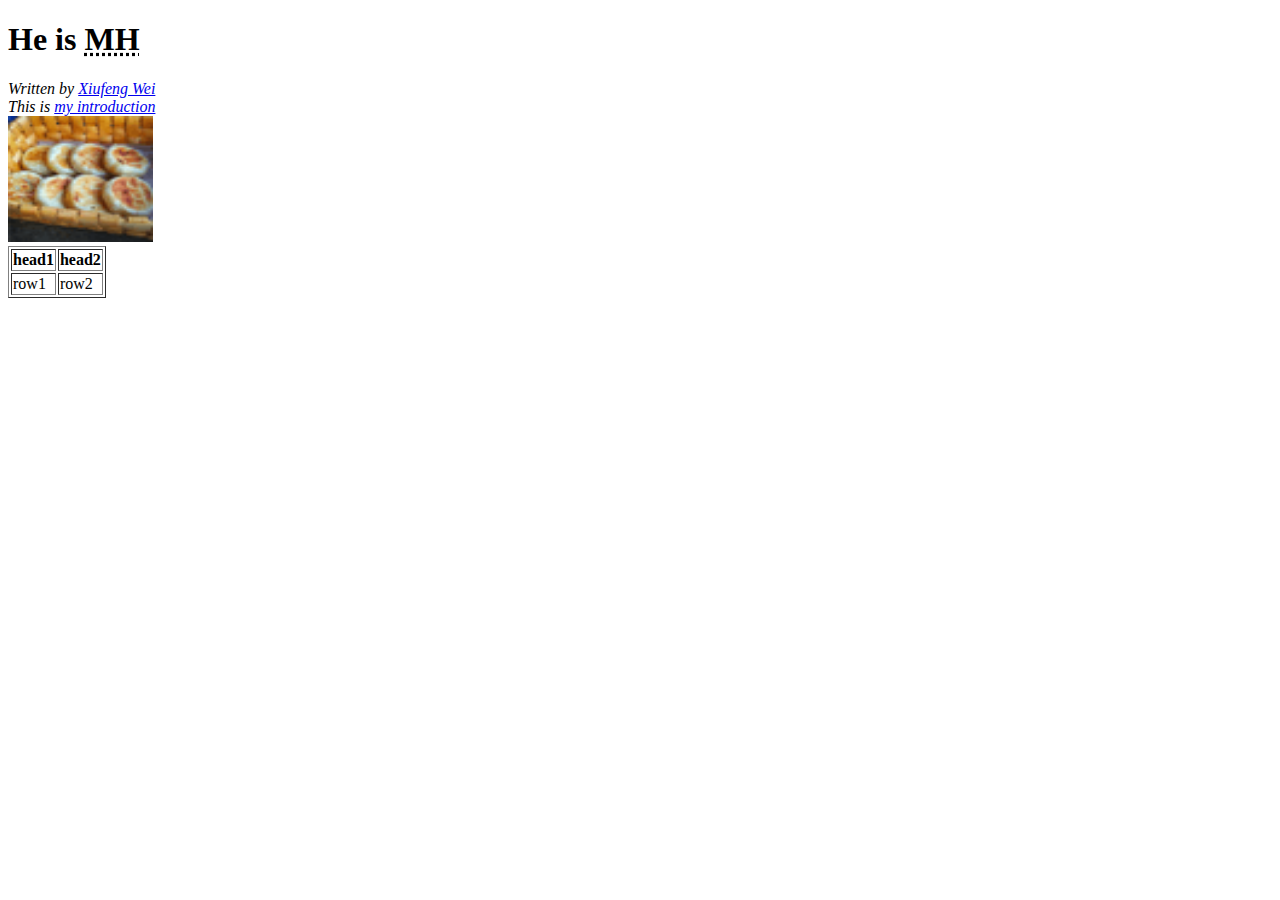
<file: html/Untitled-1.html>
<!DOCTYPE html>
<html lang="en">
<head>
    <meta charset="UTF-8">
    <meta name="viewport" content="width=device-width, initial-scale=1.0">
    <meta http-equiv="X-UA-Compatible" content="ie=edge">
    <title>Document</title>
</head>
<body>
<!-- <abbr> -->
    <h1>He is <abbr title="My Hero">MH</abbr></h1>
<!--<address>-->
    <address>
        Written by <a href="mailto:1103078387@qq.com">Xiufeng Wei</a><br>
        This is <a href="https://wxiufeng.github.io/wxf/%E4%B8%AA%E4%BA%BA%E7%AE%80%E5%8E%86.html">my introduction</a>
        </address>
    </address>
<!--<area>-->
<img src="008.png" width="145" height="126" alt="Planets" usemap="#planetmap">
 
<map name="planetmap">
  <area shape="rect" coords="0,0,82,126" alt="Sun" href="001.png">
  <area shape="circle" coords="90,58,3" alt="Mercury" href="002.png">
  <area shape="circle" coords="124,58,8" alt="Venus" href="004.png">
</map>

<table border="1">
    <tr>
        <th>head1</th>
        <th>head2</th>
    </tr>
    <tr>
        <td>row1</td>
        <td>row2</td>
    </tr>
</table>
</body>
</file>
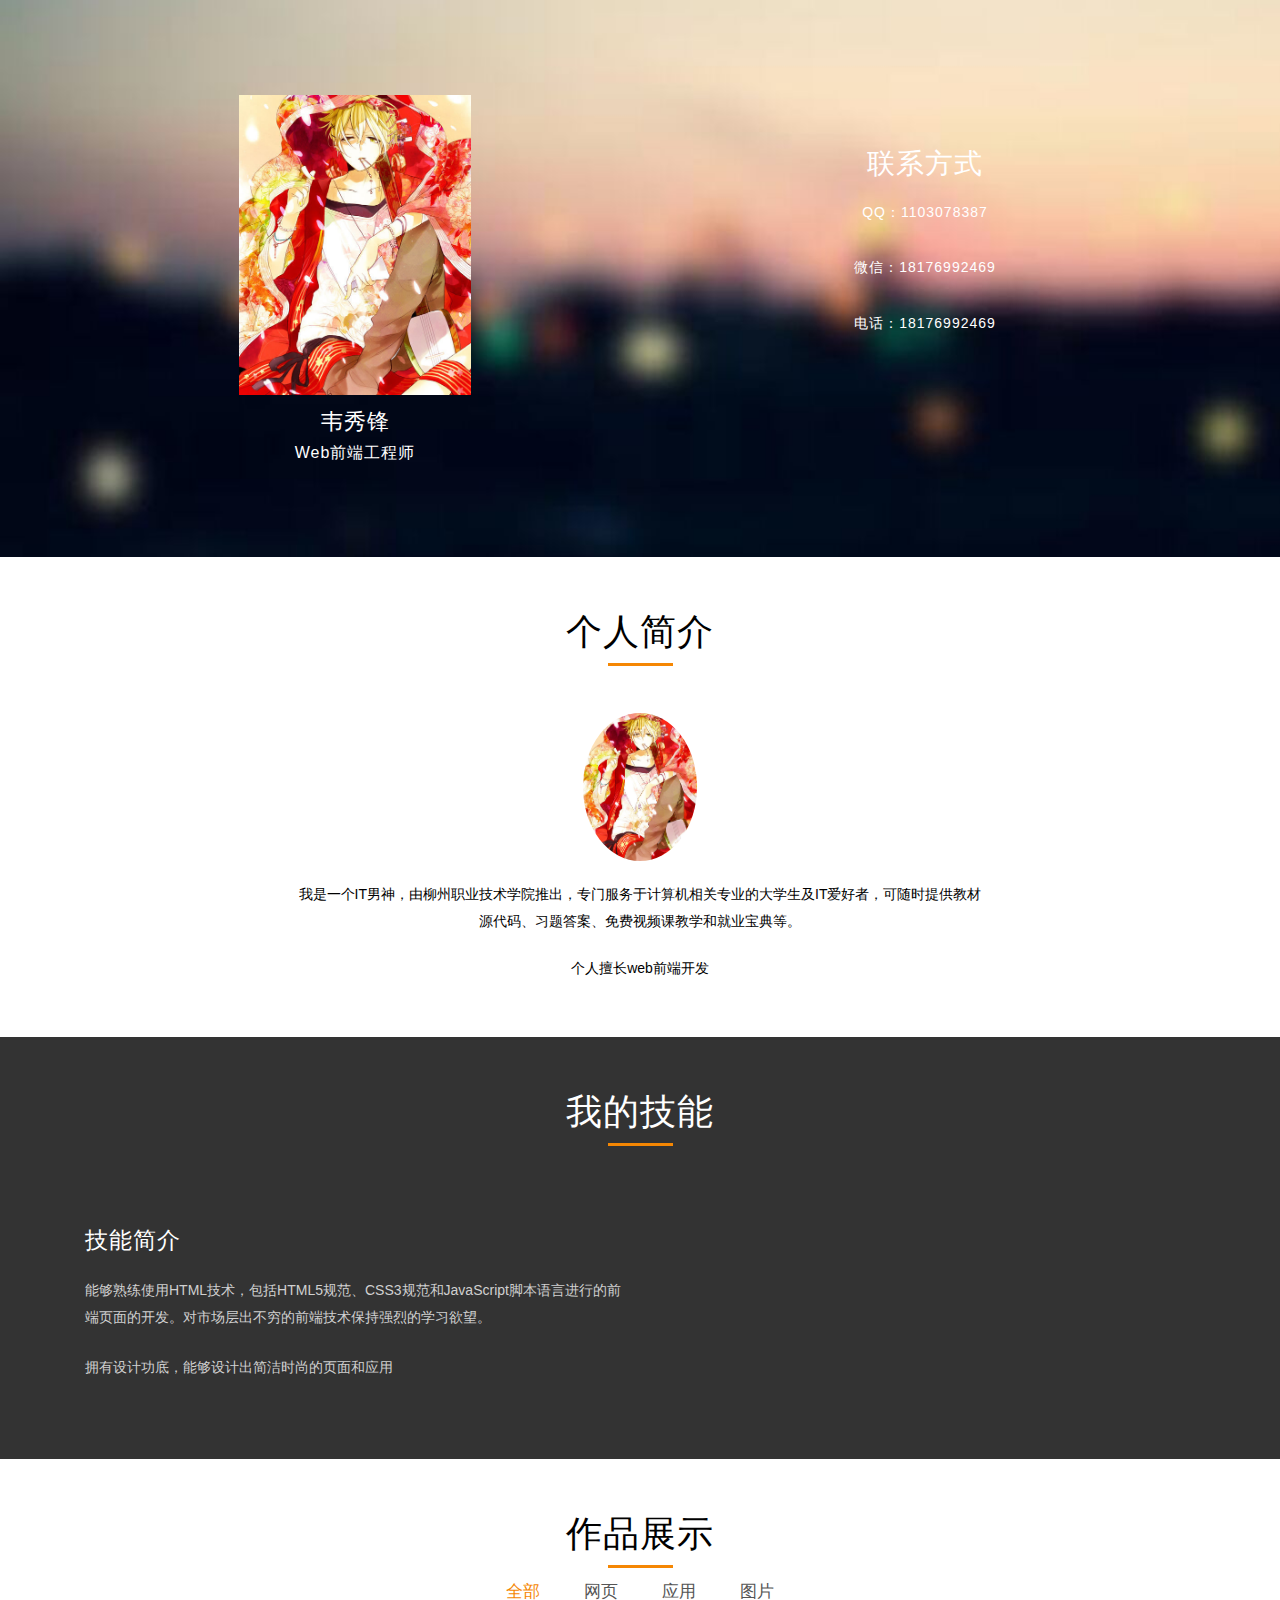
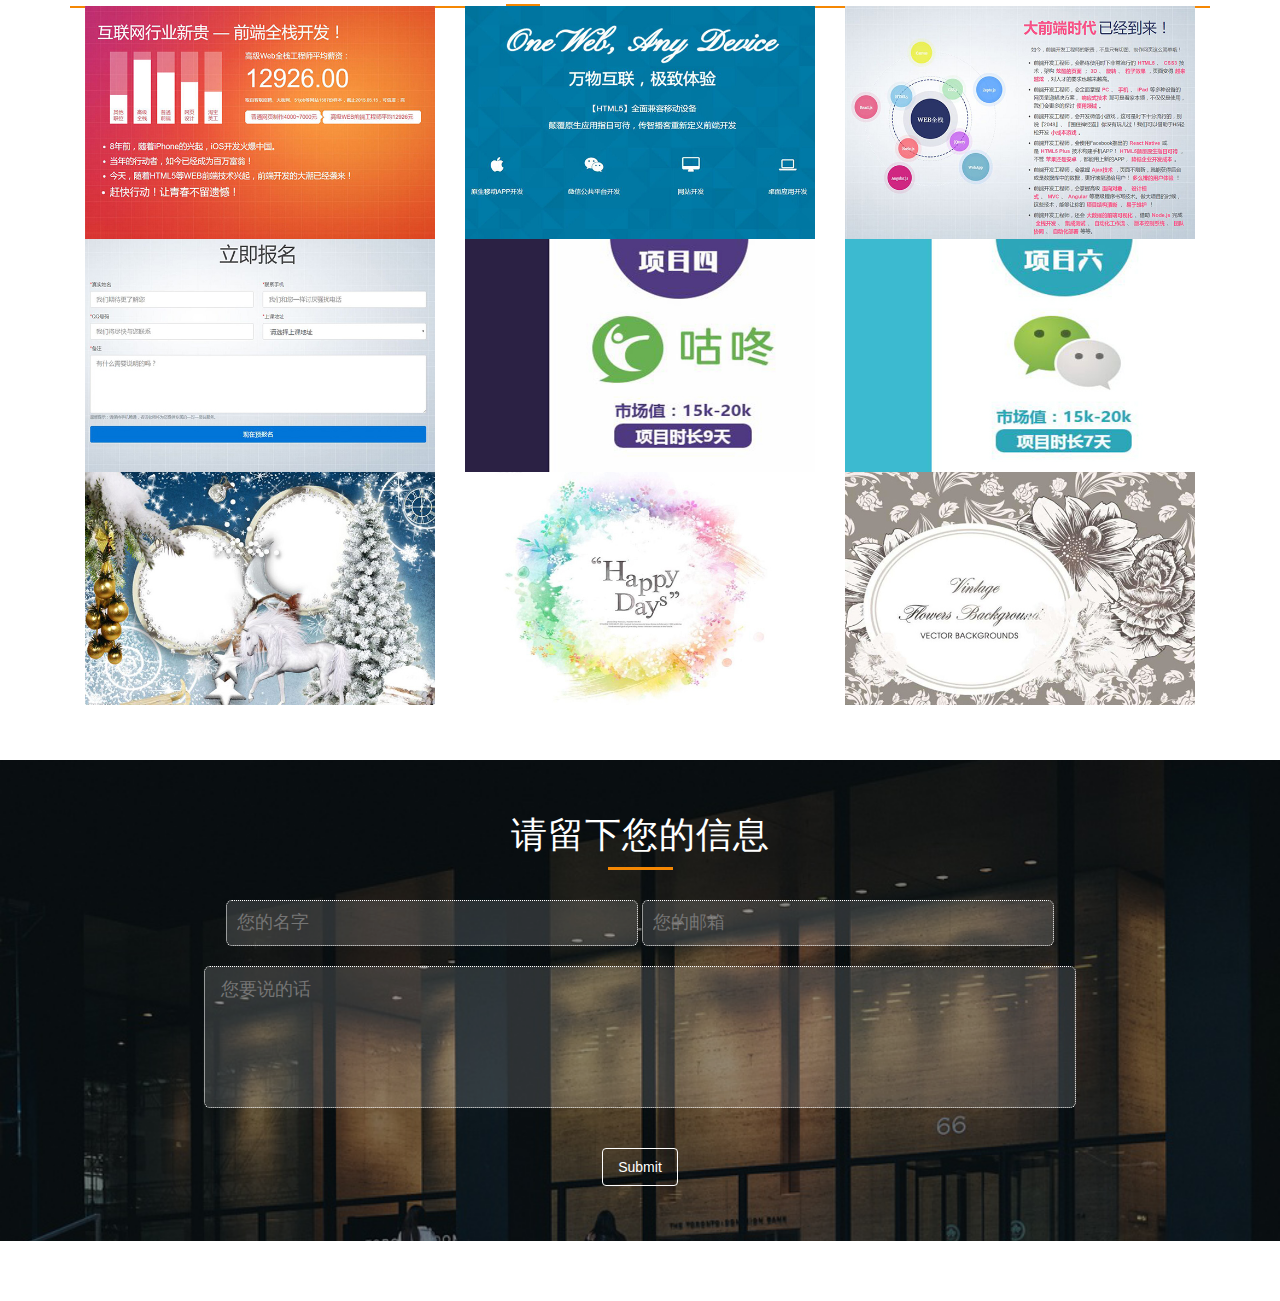
<file: www.wxf.com/个人简介.html>
﻿<!DOCTYPE html>
<html>

<head>
	<title>个人简历</title>
	<meta name="viewport" content="width=device-width, initial-scale=1">
	<meta http-equiv="Content-Type" content="text/html; charset=utf-8" />
	<!-- Custom Theme files -->
	<link href="css/bootstrap.css" rel='stylesheet' type='text/css' />
	<link href="css/style.css" rel='stylesheet' type='text/css' />
	<script src="js/jquery.min.js"></script>
</head>

<body>
	<!--banner-->
	<div class="banner">
		<div class="container">
			<div class="col-md-6 b-part1">
				<img src="01.jpg">
				<h1>韦秀锋</h1>
				<h2>Web前端工程师</h2>
			</div>
			<div class="col-md-6 b-part2">
				<h3>联系方式</h3>
				<h4>QQ：1103078387</h4></br></br>
				<h4>微信：18176992469</h4></br></br>
				<h4>电话：18176992469</h4>
			</div>
			<div class="clearfix"></div>
		</div>
	</div>
	<!--//banner-->

	<!--about-->
	<div class="about">
		<div class="container">
			<h3>个人简介</h3>
			<label class="line"></label>
			<img src="01.jpg">
			<p>我是一个IT男神，由柳州职业技术学院推出，专门服务于计算机相关专业的大学生及IT爱好者，可随时提供教材源代码、习题答案、免费视频课教学和就业宝典等。</p>
			<p>个人擅长web前端开发</p>
		</div>
	</div>
	<!--//about-->

	<!--skills-->
	<div class="skills">
		<div class="container">
			<h3>我的技能</h3>
			<label class="line"></label>
			<div class="col-md-6 skills-left">
				<h4>技能简介</h4>
				<p>能够熟练使用HTML技术，包括HTML5规范、CSS3规范和JavaScript脚本语言进行的前端页面的开发。对市场层出不穷的前端技术保持强烈的学习欲望。</p>
				<p>拥有设计功底，能够设计出简洁时尚的页面和应用</p>
			</div>
			<div class="col-md-6 skills-right">
				<div class="bar_group">
				</div>
			</div>
			<div class="clearfix"></div>

		</div>
	</div>
	<!--/skills-->
	<script src="js/bars.js"></script>
	<!--portfolio-->
	<div id="portfolio" class="portfolio">
		<div class="container">
			<h3>作品展示</h3>
			<label class="line"></label>
			<div class="sap_tabs">
				<div id="horizontalTab" style="display: block; width: 100%; margin: 0px;">
					<ul>
						<li class="resp-tab-item"><span>全部</span></li>
						<li class="resp-tab-item"><span>网页</span></li>
						<li class="resp-tab-item"><span>应用</span></li>
						<li class="resp-tab-item"><span>图片</span></li>
					</ul>
					<div class="clearfix"> </div>
					<div class="resp-tabs-container">
						<div role="tabpanel" class="resp-tab-active">
                            <div class=" col-md-4 col-md-6">
                                <img src="images/g1.jpg" />
                            </div>
                            <div class="product-item col-md-4 col-md-6">
                                <img src="images/g2.jpg" />
                            </div>
                            <div class="product-item col-md-4 col-md-6">
                                <img src="images/g3.jpg" />
                            </div>
                            <div class="product-item col-md-4 col-md-6">
                                <img src="images/g4.jpg" />
                            </div>
                            <div class="product-item col-md-4 col-md-6">
                                <img src="images/g5.jpg" />
                            </div>
                            <div class="product-item col-md-4 col-md-6">
                                <img src="images/g6.jpg" />
                            </div>
                            <div class="product-item col-md-4 col-md-6">
                                <img src="images/g7.jpg" />
                            </div>
                            <div class="product-item col-md-4 col-md-6">
                                <img src="images/g8.jpg" />
                            </div>
                            <div class="product-item col-md-4 col-md-6">
                                <img src="images/g9.jpg" />
                            </div>
						</div>
                        <!--网页-->
                        <div role="tabpanel" class="resp-tab-active">
                            <div class="product-item col-md-4 col-md-6">
                                <img src="images/g1.jpg" />
                            </div>
                            <div class="product-item col-md-4 col-md-6">
                                <img src="images/g2.jpg" />
                            </div>
                            <div class="product-item col-md-4 col-md-6">
                                <img src="images/g3.jpg" />
                            </div>
                        </div>
                        <!--应用-->
                        <div role="tabpanel" class="resp-tab-active">
                            <div class="product-item col-md-4 col-md-6">
                                <img src="images/g4.jpg" />
                            </div>
                            <div class="product-item col-md-4 col-md-6">
                                <img src="images/g5.jpg" />
                            </div>
                            <div class="product-item col-md-4 col-md-6">
                                <img src="images/g6.jpg" />
                            </div>
                        </div>
                        <!--图片-->
                        <div role="tabpanel" class="resp-tab-active">
                            <div class="product-item col-md-4 col-md-6">
                                <img src="images/g7.jpg" />
                            </div>
                            <div class="product-item col-md-4 col-md-6">
                                <img src="images/g8.jpg" />
                            </div>
                            <div class="product-item col-md-4 col-md-6">
                                <img src="images/g9.jpg" />
                            </div>
                        </div>
					</div>
				</div>
			</div>

		</div>
	</div>
	<!--//portfolio-->
	<!--ResponsiveTabs-->
	<script src="js/easyResponsiveTabs.js" type="text/javascript"></script>
	<script type="text/javascript">
		$(document).ready(function () {
			$('#horizontalTab').easyResponsiveTabs({
				type: 'default',
				width: 'auto', //auto或者像素值
				fit: true   // 在容器中100%自适应
			});
		});
	</script>
	<!--//ResponsiveTabs-->

	<!--contact-->
	<div class="contact">
		<div class="container">
			<h3>请留下您的信息</h3>
			<label class="line"></label>
			<form action="#" method="post">
                <div class="col-sm-12 col-md-12 col-lg-12">
                    <input type="text" class="form-inline input-lg" id="name" placeholder="您的名字">
                    <input type="text" class="form-inline input-lg" id="name" placeholder="您的邮箱">
                </div>
                <div class="form-group">
                    <textarea class="form-inline input-lg" id="name" rows="5" placeholder="您要说的话"></textarea>
                </div>
                <div><input type="submit" class="btn" id="name" placeholder="提交"></input></div>
			</form>
		</div>
	</div>
	<!--//contact-->
	<!--footer-->
	<div class="footer-agileinfo">
	</div>
	<!--//footer-->
	<!--common js-->
	<script src="js/bootstrap.min.js"></script>
	<!--//common js-->
</body>

</html>
</file>
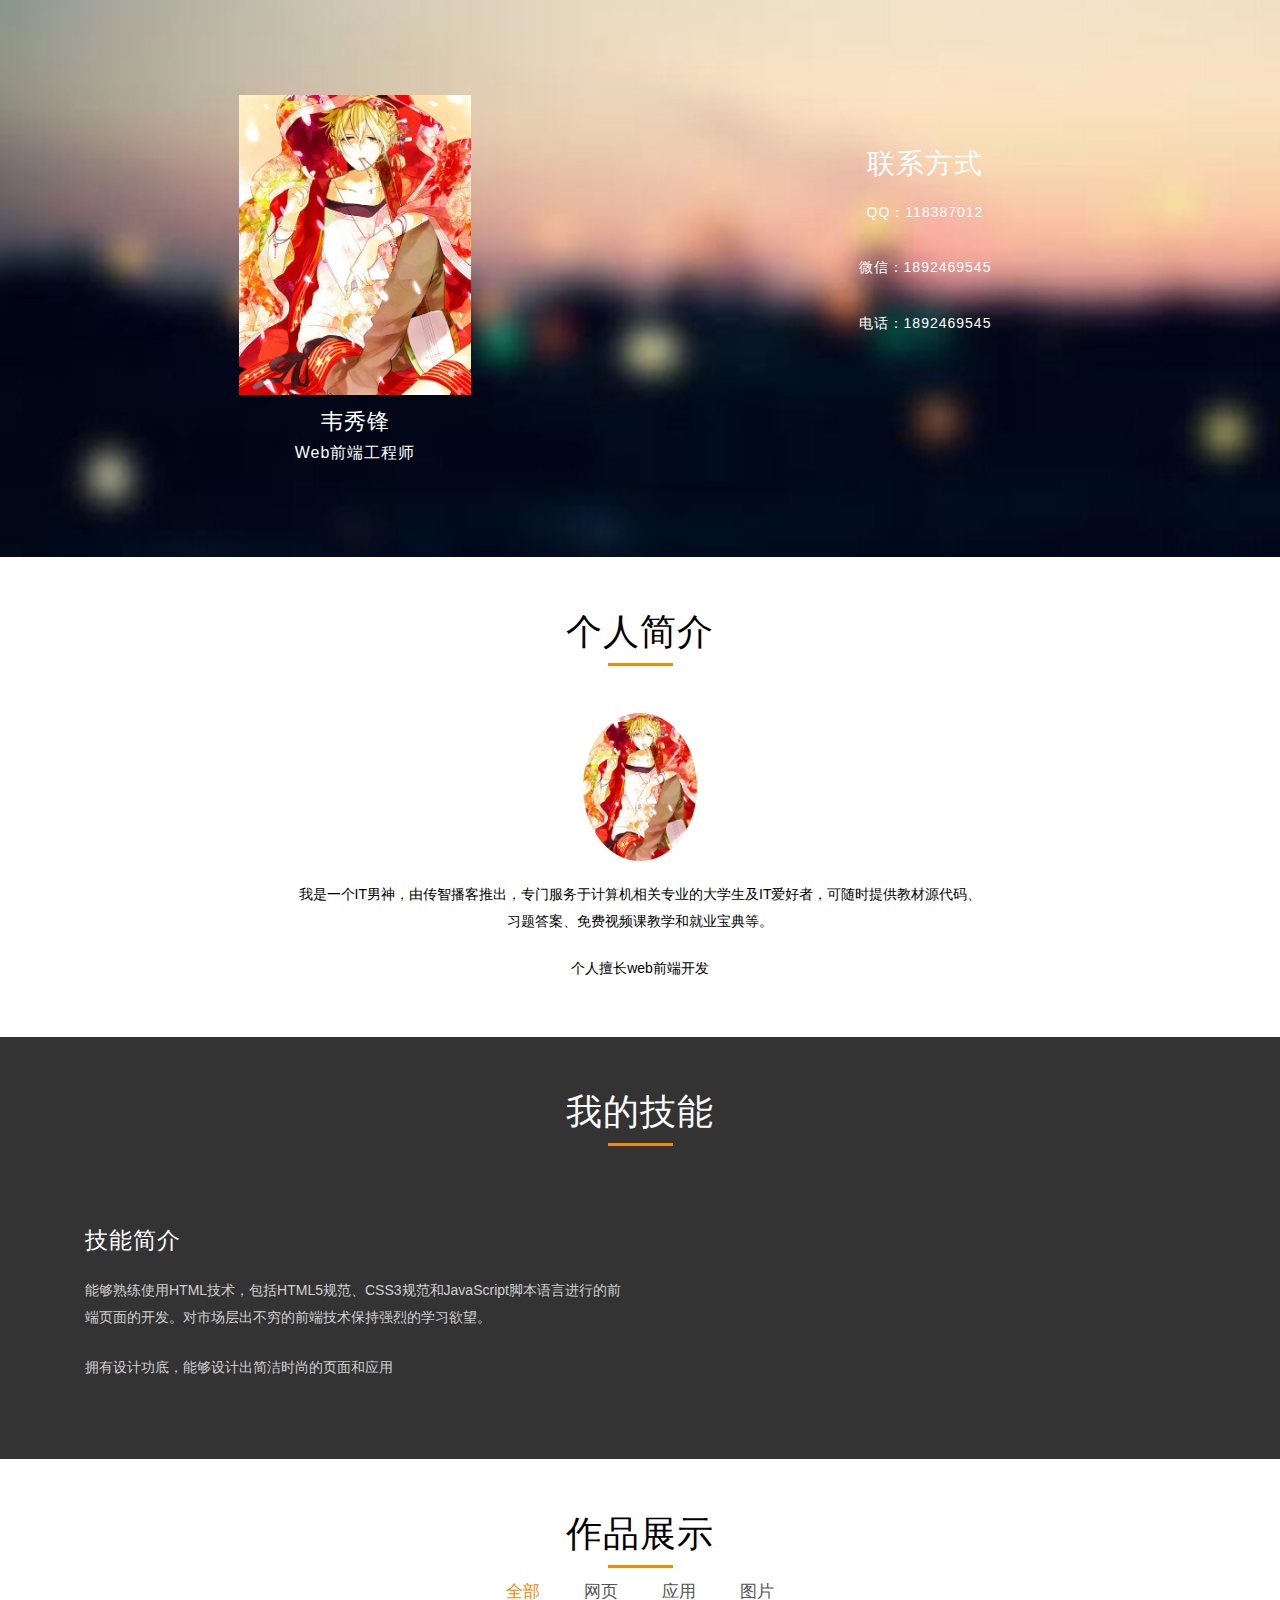
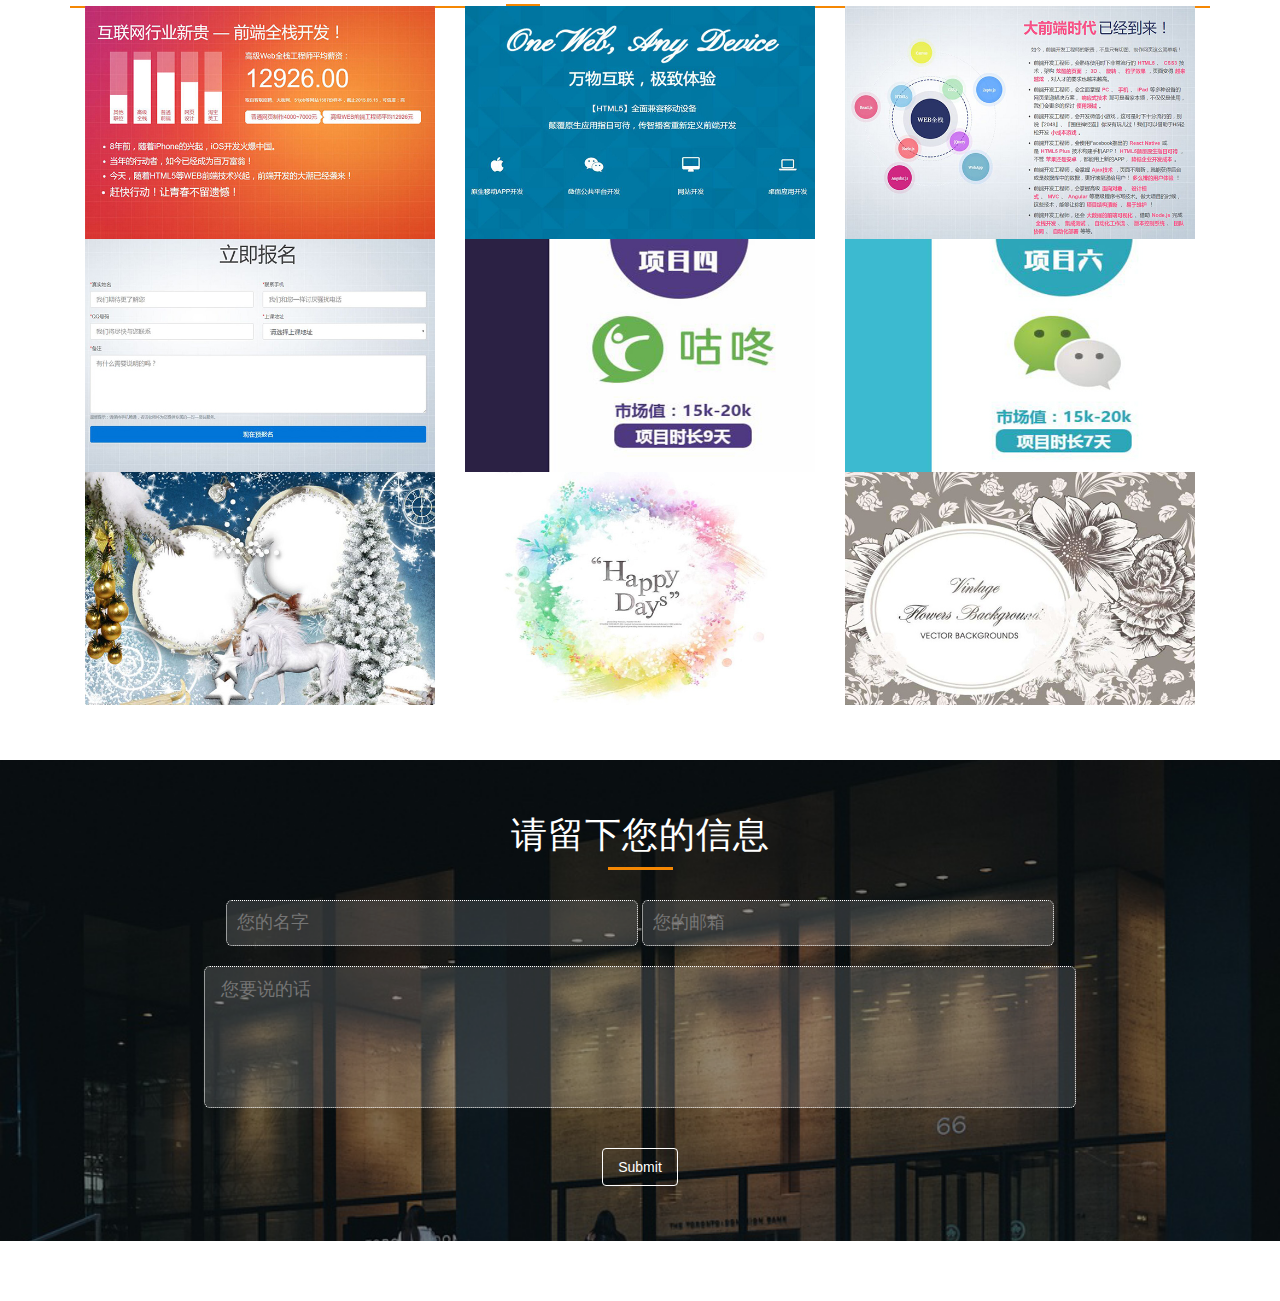
<file: www.wxf.com/个人简历.html>
﻿<!DOCTYPE html>
<html>

<head>
	<title>个人简历</title>
	<meta name="viewport" content="width=device-width, initial-scale=1">
	<meta http-equiv="Content-Type" content="text/html; charset=utf-8" />
	<!-- Custom Theme files -->
	<link href="css/bootstrap.css" rel='stylesheet' type='text/css' />
	<link href="css/style.css" rel='stylesheet' type='text/css' />
	<script src="js/jquery.min.js"></script>
</head>

<body>
	<!--banner-->
	<div class="banner">
		<div class="container">
			<div class="col-md-6 b-part1">
				<img src="01.jpg">
				<h1>韦秀锋</h1>
				<h2>Web前端工程师</h2>
			</div>
			<div class="col-md-6 b-part2">
				<h3>联系方式</h3>
				<h4>QQ：118387012</h4></br></br>
				<h4>微信：1892469545</h4></br></br>
				<h4>电话：1892469545</h4>
			</div>
			<div class="clearfix"></div>
		</div>
	</div>
	<!--//banner-->

	<!--about-->
	<div class="about">
		<div class="container">
			<h3>个人简介</h3>
			<label class="line"></label>
			<img src="01.jpg">
			<p>我是一个IT男神，由传智播客推出，专门服务于计算机相关专业的大学生及IT爱好者，可随时提供教材源代码、习题答案、免费视频课教学和就业宝典等。</p>
			<p>个人擅长web前端开发</p>
		</div>
	</div>
	<!--//about-->

	<!--skills-->
	<div class="skills">
		<div class="container">
			<h3>我的技能</h3>
			<label class="line"></label>
			<div class="col-md-6 skills-left">
				<h4>技能简介</h4>
				<p>能够熟练使用HTML技术，包括HTML5规范、CSS3规范和JavaScript脚本语言进行的前端页面的开发。对市场层出不穷的前端技术保持强烈的学习欲望。</p>
				<p>拥有设计功底，能够设计出简洁时尚的页面和应用</p>
			</div>
			<div class="col-md-6 skills-right">
				<div class="bar_group">
				</div>
			</div>
			<div class="clearfix"></div>

		</div>
	</div>
	<!--/skills-->
	<script src="js/bars.js"></script>
	<!--portfolio-->
	<div id="portfolio" class="portfolio">
		<div class="container">
			<h3>作品展示</h3>
			<label class="line"></label>
			<div class="sap_tabs">
				<div id="horizontalTab" style="display: block; width: 100%; margin: 0px;">
					<ul>
						<li class="resp-tab-item"><span>全部</span></li>
						<li class="resp-tab-item"><span>网页</span></li>
						<li class="resp-tab-item"><span>应用</span></li>
						<li class="resp-tab-item"><span>图片</span></li>
					</ul>
					<div class="clearfix"> </div>
					<div class="resp-tabs-container">
						<div role="tabpanel" class="resp-tab-active">
                            <div class=" col-md-4 col-md-6">
                                <img src="images/g1.jpg" />
                            </div>
                            <div class="product-item col-md-4 col-md-6">
                                <img src="images/g2.jpg" />
                            </div>
                            <div class="product-item col-md-4 col-md-6">
                                <img src="images/g3.jpg" />
                            </div>
                            <div class="product-item col-md-4 col-md-6">
                                <img src="images/g4.jpg" />
                            </div>
                            <div class="product-item col-md-4 col-md-6">
                                <img src="images/g5.jpg" />
                            </div>
                            <div class="product-item col-md-4 col-md-6">
                                <img src="images/g6.jpg" />
                            </div>
                            <div class="product-item col-md-4 col-md-6">
                                <img src="images/g7.jpg" />
                            </div>
                            <div class="product-item col-md-4 col-md-6">
                                <img src="images/g8.jpg" />
                            </div>
                            <div class="product-item col-md-4 col-md-6">
                                <img src="images/g9.jpg" />
                            </div>
						</div>
                        <!--网页-->
                        <div role="tabpanel" class="resp-tab-active">
                            <div class="product-item col-md-4 col-md-6">
                                <img src="images/g1.jpg" />
                            </div>
                            <div class="product-item col-md-4 col-md-6">
                                <img src="images/g2.jpg" />
                            </div>
                            <div class="product-item col-md-4 col-md-6">
                                <img src="images/g3.jpg" />
                            </div>
                        </div>
                        <!--应用-->
                        <div role="tabpanel" class="resp-tab-active">
                            <div class="product-item col-md-4 col-md-6">
                                <img src="images/g4.jpg" />
                            </div>
                            <div class="product-item col-md-4 col-md-6">
                                <img src="images/g5.jpg" />
                            </div>
                            <div class="product-item col-md-4 col-md-6">
                                <img src="images/g6.jpg" />
                            </div>
                        </div>
                        <!--图片-->
                        <div role="tabpanel" class="resp-tab-active">
                            <div class="product-item col-md-4 col-md-6">
                                <img src="images/g7.jpg" />
                            </div>
                            <div class="product-item col-md-4 col-md-6">
                                <img src="images/g8.jpg" />
                            </div>
                            <div class="product-item col-md-4 col-md-6">
                                <img src="images/g9.jpg" />
                            </div>
                        </div>
					</div>
				</div>
			</div>

		</div>
	</div>
	<!--//portfolio-->
	<!--ResponsiveTabs-->
	<script src="js/easyResponsiveTabs.js" type="text/javascript"></script>
	<script type="text/javascript">
		$(document).ready(function () {
			$('#horizontalTab').easyResponsiveTabs({
				type: 'default',
				width: 'auto', //auto或者像素值
				fit: true   // 在容器中100%自适应
			});
		});
	</script>
	<!--//ResponsiveTabs-->

	<!--contact-->
	<div class="contact">
		<div class="container">
			<h3>请留下您的信息</h3>
			<label class="line"></label>
			<form action="#" method="post">
                <div class="col-sm-12 col-md-12 col-lg-12">
                    <input type="text" class="form-inline input-lg" id="name" placeholder="您的名字">
                    <input type="text" class="form-inline input-lg" id="name" placeholder="您的邮箱">
                </div>
                <div class="form-group">
                    <textarea class="form-inline input-lg" id="name" rows="5" placeholder="您要说的话"></textarea>
                </div>
                <div><input type="submit" class="btn" id="name" placeholder="提交"></input></div>
			</form>
		</div>
	</div>
	<!--//contact-->
	<!--footer-->
	<div class="footer-agileinfo">
	</div>
	<!--//footer-->
	<!--common js-->
	<script src="js/bootstrap.min.js"></script>
	<!--//common js-->
</body>

</html>
</file>
<file: www.wxf.com/css/style.css>
body {
	padding: 0;
	margin: 0;
	background: #FFF;
	font-family: 'Merriweather Sans', sans-serif;
}
body a {
	transition: 0.5s all;
	-webkit-transition: 0.5s all;
	-moz-transition: 0.5s all;
	-o-transition: 0.5s all;
	-ms-transition: 0.5s all;
	text-decoration: none;
}
body a:hover {
	text-decoration: none;
}
body a:focus, a:hover {
	text-decoration: none;
}
input[type="button"], input[type="submit"] {
	transition: 0.5s all;
	-webkit-transition: 0.5s all;
	-moz-transition: 0.5s all;
	-o-transition: 0.5s all;
	-ms-transition: 0.5s all;
}
h1, h2, h3, h4, h5, h6 {
	margin: 0;
	padding: 0;
	text-align: center;
	font-family: 'Roboto', sans-serif;
	letter-spacing:1px;
}
p {
	margin:0;
}
ul {
	margin:0;
	padding:0;
}
label {
	margin:0;
}
a:focus, a:hover {
	text-decoration: none;
	outline: none
}
img {
	width: 100%;
}
/*-- //Reset Code --*/

/*-- banner --*/
.banner{
	padding:95px 0px;
	background:url(../images/banner6.jpg) no-repeat 0px 0px;
	background-size:cover;
	min-height:350px;
}
.b-part1{
	text-align:center;
}
.b-part1 img{
	width:43%;
}
.b-part1 h1{
	font-size:22px;
	color:#fff;
	margin-top:15px;
}
.b-part1 h2{
	font-size:16px;
	color:#fff;
	margin-top:10px;
}
.b-part2 h3{
	color:#fff;
	font-size:28px;
	margin-bottom:25px;
	margin-top:10%;


}
.b-part2 h4{
	font-size:14px;
	color:#fff;
	font-family: 'Merriweather Sans', sans-serif;
}
.b-part2 h4 a{
	color:#fff;
}
h4.agile{
	margin:33px 0px;
}

/*-- //banner --*/

/*-- about --*/
.about,.skills,.download,.portfolio,.blog,.contact{
	padding:55px 0px;
	text-align:center;
}
.about h3,.skills h3,.download h3,.portfolio h3,.blog h3 ,.contact h3{
	color:#000;
	font-size:36px;
}
label.line {
    display: block;
    background-color: #F58703;
    width: 65px;
    height: 3px;
    margin: 12px auto;
}
.about img {
    width: 10%;
    border-radius: 50%;
	margin-top:35px;
}
.about p{
	text-align:center;
	font-size:14px;
	color:#000;
	line-height:27px;
	width:60%;
	margin:0 auto;
	margin-top:20px;
}
/*-- //about --*/


/*--skills --*/
.skills{
	background-color:rgba(0,0,0,0.8);
	text-align:left;
	background-size: cover;
}
.skills h3{
	color:#fff;
}
.skills-left h4{
	color:#fff;
	font-size:23px;
	text-align:left;
}
.skills-left p{
	font-size:14px;
	line-height:27px;
	color:#d0d0d0;
	margin:23px 0px;
}
.skills-left,.skills-right,.blog-grids{
	margin:5em 0 0;
}

/*--progress-bars--*/
.bar_group {
    position: relative;
	z-index: 0;
}
.bar_group__bar.thin::before{
	display: block;
	content: '';
	position: absolute;
	z-index: -1;
	width: 100%;
	height: 10px;
	-webkit-border-radius: 2px;
	border-radius: 2px;
	-moz-border-radius: 2px;
	background: #E4E4E4;
}
.bar_group__bar.thin {
	width: 0%;
	height: 10px;
	-webkit-border-radius: 2px;
	border-radius: 2px;
	-moz-border-radius: 2px;
	background: #F58703;
	margin-bottom: 10px;
	-webkit-transition: width 1s;
	transition: width 1s;
	-moz-transition: width 1s;
	margin-bottom: 2em !important;
}
.bar_label_max {
	position: absolute;
	right: 0;
	font-size: .8em;
	margin-top: 1em;
	color: #bdbdbd;
}
.bar_label_min {
    position: absolute;
    left: 0;
    font-size: .8em;
    margin-top: 1em;
	color: #bdbdbd;
}
.b_tooltip {
	-webkit-transition: all 1s;
	transition: all 1s;
	-moz-transition: all 1s;
	position: relative;
	float: left;
	left: 100%;
	padding: 4px 10px 7px 10px;
	background-color: #000;
	-webkit-transform: translateX(-50%) translateY(-30px);
	-ms-transform: translateX(-50%) translateY(-30px);
	transform: translateX(-50%) translateY(-30px);
	-moz-transform: translateX(-50%) translateY(-30px);
	-o-transform: translateX(-50%) translateY(-30px);
	-webkit-border-radius: 2px;
	border-radius: 2px;
	-moz-border-radius: 2px;
	line-height: 11px;
}
.b_tooltip span {
  color: #fff;
  font-size: 0.8em;
}
.b_tooltip--tri {
    width: 0;
    height: 0;
    position: absolute;
    content: '';
    bottom: -5px;
    left: 0;
    right: 0;
    margin: auto;
    display: block;
    border-style: solid;
    border-width: 5px 5px 0 5px;
    border-color: #000 transparent transparent transparent;
}
.b_label {
    margin-bottom: .5em;
    font-size: 1.1em;
	color: #e8e8e8;
}
/*--//progress-bars--*/
/*-- //skills --*/



/*--portfolio--*/
/*--SAP--*/
.sap_tabs{
	clear:both;
	padding: 0;
}
.tab_box{
	background:#fd926d;
	padding: 2em;
}
.top1{
	margin-top: 2%;
}
.resp-tabs-list {
    list-style: none;
    margin: 0 auto;
    text-align: center;
	padding: 3em 0 0;
}
.resp-tab-item {
    color: #555;
    font-size: 1.2em;
    cursor: pointer;
    display: inline-block;
    list-style: none;
    outline: none;
    -webkit-transition: all 0.5s;
    -moz-transition: all 0.5s;
    -ms-transition: all 0.5s;
    -o-transition: all 0.5s;
    transition: all 0.5s;
    margin: 0 1.2em 0;
	border-bottom: 2px solid transparent;
}
.resp-tab-active {
    text-shadow: none;
    color:  #F58703;
    border-bottom: 2px solid;
}
.resp-tabs-container {
	padding: 0px;
	clear: left;
}
h2.resp-accordion {
	cursor: pointer;
	padding: 5px;
	display: none;
}
.resp-tab-content {
	display: none;
}
.resp-content-active, .resp-accordion-active {
   display: block;
}
/*--//SAP--*/
.tab_img{
	padding:3em 0 0;
	display: inline-block;
}
.portfolio-grids a {
    display: block;
}
.portfolio-grids img.img-responsive {
    width: 100%;
}
.portfolio-grids.grid.grid-mdl {
    margin: 2em 0;
}
.grid .figcaption::before,
.grid .figcaption::after {
	pointer-events: none;
}
.grid .figcaption {
	position: absolute;
	top: 0;
	left: 0;
	width: 100%;
	height: 100%;
	overflow: hidden;
}
/* For some effects it will show as a button */

/*---------------*/
.effect1 {
    background: #F58703;
    overflow: hidden;
    position: relative;
}
.effect1 img{
	-webkit-transition: -webkit-transform 0.35s;
	transition: transform 0.5s;
	-moz-transition: -moz-transform 0.5s;
	-webkit-backface-visibility: hidden;
	backface-visibility: hidden;
}
.effect1 p {
	position: absolute;
	bottom: 0;
	left: 0;
    text-transform: none;
    opacity: 0;
    -webkit-transition: opacity 0.35s, -webkit-transform 0.35s;
    transition: opacity 0.35s, transform 0.35s;
    -moz-transition: opacity 0.35s, -moz-transform 0.35s;
    -webkit-transform: translate3d(0,50px,0);
    transform: translate3d(0,50px,0);
    -moz-transform: translate3d(0,50px,0);
    -o-transform: translate3d(0,50px,0);
    -ms-transform: translate3d(0,50px,0);
    padding: 13px 30px;
    font-size: 1.2em;
    color: #fff;
    letter-spacing: 1px;
}
.effect1:hover img {
	-webkit-transform: translate3d(0,-50px,0);
	transform: translate3d(0,-50px,0);
	-moz-transform: translate3d(0,-50px,0);
	-o-transform: translate3d(0,-50px,0);
	-ms-transform: translate3d(0,-50px,0);
}
.effect1:hover p {
	opacity: 1;
	-webkit-transform: translate3d(0,0,0);
	transform: translate3d(0,0,0);
	-moz-transform: translate3d(0,0,0);
	-o-transform: translate3d(0,0,0);
	-ms-transform: translate3d(0,0,0);
}
/*--//portfolio--*/





/*-- contact --*/
.contact{
	background:url('../images/contactbg.jpg') no-repeat 0px 0px;
	background-size:cover;
}
.contact h3{
	color:#fff;
}
.contact .fa{
	font-size:18px;
	color: #c7c7c7;
}
.c-w3l{
	margin-top:40px;
}
.c-w3l h4{
	font-size:17px;
	color: #c7c7c7;
	margin:10px 0px;
}
.c-w3l h4 a{
	font-size:17px;
	color: #c7c7c7;
}
form{
	width:78%;
	margin: 30px auto 0 auto;
}
input[type="text"]{
	width:48%;
	padding:10px;
	background: rgba(255, 255, 255, 0.15);
	border:1px dotted #fff;
	outline:none;
	color:#fff;
}
input.name{
	margin-right:2%;
}
textarea{
	margin:20px 0px;
	padding:10px;
	width:98%;
	height:150px;
	resize:none;
	background: rgba(255, 255, 255, 0.15);
	border:1px dotted #fff;
	outline:none;
	color:#fff;
}
input[type="submit"]{
	background:transparent;
	padding:8px 15px;
	border:1px solid #fff;
	color:#fff;
	-webkit-transition: all 0.5s;
    -moz-transition: all 0.5s;
    -ms-transition: all 0.5s;
    -o-transition: all 0.5s;
    transition: all 0.5s;
}
input[type="submit"]:hover{
	color: #F58703;
	border:1px solid #F58703;
}
/*-- //contact --*/


/*-- footer --*/
.footer-agileinfo{
	padding:30px 0px;
}
.footer-agileinfo p{
	text-align:center;
	color:#000;
	font-size:14px;
}
.footer-agileinfo p a{
	color: #F58703;
}
.footer-agileinfo p a:hover{
	text-decoration:underline;
}
/*-- //footer--*/

/*-- responsive--*/
@media (max-width:1366px) {
	.total-project {
		top: -43%;
	}
}
@media (max-width:1080px) {
	.effect1 p {
		font-size:1em;
	}
	.agile1 {
		padding-right: 0;
	}
	.blog h6 {
		margin: 10px 0px 11px 0px;
	}
}
@media (max-width:991px) {
	.b-part1,.b-part2,.b-part3,.b-part4 {
    	width:25%;
		float:left;
		padding:0;
	}
	h4.agile {
		margin: 27px 0px;
	}
	.b-part3 .fa {
		font-size: 18px;
		padding: 10px;
		width: 25%;
		margin:6px;
	}
	.b-part4 h4 {
		font-size: 16px;
		margin-top: 28px;
	}
	.skills-left,.skills-right{
		width:50%;
		float:left;
	}
	.skills-left p {
		font-size: 13.2px;
		line-height: 24px;
		margin: 10px 0px;
	}
	.total-project {
		top: -41%;
		left:41%;
	}
	.clientsgrid {
		left: 29.5%;
	}
	.people-grid {
		left: 60.5%;
	}
	.portfolio-grids.grid ,.portfolio-grids.grid.grid-mdl{
		width: 31.3%;
		float: left;
		margin:1%;
		padding:0;
	}
	.blog-left,.blog-right{
		width:50%;
		float:left;
	}
	.agile1 {
		padding: 0;
		width: 27%;
		float: left;
	}
	.col-md-9.agile2 {
		width: 73%;
		float: left;
		padding-right: 0;
	}
	.blog h6 {
		letter-spacing:0;
	}
	.blog h4 {
		font-size: 17.2px;
	}
	.blog p{
		font-size:13.5px;
	}
	.c-w3l {
		width: 33.3%;
		float: left;
	}
	form {
		width: 86%;
	}
}
@media (max-width:900px) {
	.banner {
		padding: 70px 0px;
		min-height: 315px;
	}
}
@media (max-width:768px) {
	.about img {
		width: 15%;
	}
}
@media (max-width:736px) {
	.b-part3 .fa {
		width: 24%;
	}
	.blog h6 {
		font-size: 14.5px;
	}
	.about p{
		width:86%;
	}
}
@media (max-width:667px) {
	.banner {
		padding: 50px 0px;
		min-height: 268px;
	}
	.b-part1 h1 {
		font-size: 21px;
	}
	.b-part1 h2 {
		font-size: 17px;
	}
	.b-part2 h3, .b-part3 h3, .b-part4 h3 {
		font-size: 25px;
	}
	.b-part3 .fa {
		width: 23%;
		padding:7px;
	}
	.projects {
		min-height: 488px;
		padding-top: 11em;
	}
	.blog h6 {
		font-size: 13px;
	}
}
@media (max-width:640px) {
	.b-part3 .fa {
		font-size: 16px;
	}
	.about p{
		width:91%;
	}
	.total-project {
		left: 39%;
	}
	.clientsgrid {
		left: 26.5%;
	}
	.people-grid {
		left: 62.5%;
	}
	.portfolio-grids.grid, .portfolio-grids.grid.grid-mdl {
		width: 48%;
	}
}
@media (max-width:600px) {
	.about img {
		width: 18%;
	}
	.total-project {
		left: 38%;
	}
}
@media (max-width:568px) {
	.b-part3 .fa {
		width: 26%;
		padding: 6px;
	}
	.about, .skills, .download, .portfolio, .blog, .contact {
		padding: 40px 0px;
	}
	.clientsgrid {
		left: 21.5%;
	}
	.resp-tabs-list {
		padding: 2em 0 0;
	}
	.blog-left, .blog-right {
		width: 100%;
		float: left;
	}
	.blog-left{
		margin-bottom:20px;
	}
	.blog h6 {
		font-size: 15px;
	}
	.c-w3l {
		margin-top: 30px;
	}
	.about h3, .skills h3, .portfolio h3, .blog h3, .contact h3 {
		font-size: 32px;
	}
	.download h3{
		font-size:28px;
	}
	.skills-left, .skills-right, .blog-grids {
		margin: 2em 0 0;
	}
	.c-w3l h4 {
		font-size: 15px;
	}
	.c-w3l h4 a {
		font-size: 15px;
	}
}
@media (max-width:480px) {
	.b-part1, .b-part2, .b-part3, .b-part4 {
		width: 50%;
		float: left;
		height: 163px;
	}
	.b-part1,.b-part2{
		margin-bottom:30px;
	}
	.b-part2 h3, .b-part3 h3, .b-part4 h3 {
		margin-bottom:27px;
	}
	.about img {
		width: 21%;
	}
	.about p {
		font-size: 13.2px;
	}
	.projects{
		min-height: 460px;
		padding-top: 9em;
	}
	.total-project {
		top: -35%;
		left: 40%;
	}
	.clientsgrid {
		left: 15.5%;
	}
	.people-grid {
		left: 68.5%;
	}
	.project-grid p {
		font-size: 1.2em;
	}
	.clientsgrid div {
		left: -72px;
		top: 53px;
	}
	.people-grid div {
		left: 18px;
		top: 76px;
	}
	.skills-left, .skills-right {
		width: 100%;
		float: left;
	}

	.portfolio-grids.grid, .portfolio-grids.grid.grid-mdl {
		width: 100%;
		margin:3%;
	}
	.first{
		margin-top:0;
	}
	.last{
		margin-bottom:0;
	}
	.c-w3l{
		padding:0;
	}
	.c-w3l h4 {
		font-size: 14px;
	}
	.c-w3l h4 a {
		font-size: 14px;
	}
}
@media (max-width:414px) {
	h4.agile {
		margin: 19px 0px;
	}
	.b-part3 .fa {
		width: 22%;
	}
	.b-part4 .fa {
		font-size: 25px;
	}
	.b-part4 .fa:after {
		left: 17px;
		top: 42px;
	}
	.about img {
		width: 25%;
	}
	.projects {
		min-height: 445px;
		padding-top: 8.5em;
	}
	.project-grid span {
		width: 60px;
		height: 60px;
	}
	.project-grid span i.p-icon {
		margin-top: 0.6em;
	}
	.total-project {
		top: -30%;
		left: 38.5%;
	}
	.clientsgrid {
		left: 10.5%;
	}
	.people-grid {
		left: 73.5%;
	}
	.clientsgrid div {
		left: -40px;
		top: 71px;
	}
	.people-grid div {
		left: -12px;
	}
	.resp-tab-item {
		margin:0 0.4em 0;
	}
	.c-w3l{
		width:100%;
	}
	.c-mail,.c-phn{
		margin-top:15px;
		width:50%;
		float:left;
	}
	input[type="text"] {
		width: 97%;
	}
	input.name{
		margin:0 0 20px 0px;
	}
}
@media (max-width:384px) {
	.project-grid p {
		font-size: 1.1em;
	}
	.resp-tab-item {
		font-size:1.1em;
	}
	.blog h6 {
		font-size: 14px;
	}
	.c-w3l {
		margin-top: 25px;
	}
}
@media (max-width:375px) {
	.about h3, .skills h3, .portfolio h3, .blog h3, .contact h3 {
		font-size: 30px;
	}
	.download h3{
		font-size:25px;
	}
	.skills-left h4 {
		font-size: 20px;
	}
	.blog h6 {
		font-size: 13.8px;
	}
	.c-w3l {
		margin-top: 20px;
	}
}
@media (max-width:320px) {
	.b-part1, .b-part2, .b-part3, .b-part4 {
		height: 140px;
	}
	.b-part1 h1 {
    font-size: 17px;
	}
	.b-part1 h2 {
		font-size: 14px;
	}
	.b-part2 h3, .b-part3 h3, .b-part4 h3 {
		font-size: 18px;
		margin-bottom:12px;
	}
	.b-part2 h4 {
		font-size: 12px;
	}
	.b-part3 .fa {
		font-size: 14px;
	}
	.b-part4 h4 {
		font-size: 14px;
		margin-top: 19px;
	}
	.about img {
		width: 32%;
	}
	.projects {
		min-height: 410px;
		padding-top: 7.5em;
	}
	.cycle span {
		width: 250px;
		height: 250px;
		background-size: 250px;
	}
	.project-grid span {
		width: 50px;
		height: 50px;
	}
	.project-grid span i.p-icon {
		margin-top: 0.3em;
		margin-left: 0.7em;
	}
	.total-project {
		top: -30%;
		left: 34.5%;
	}
	.clientsgrid {
		left: 3.5%;
		top:60%;
	}
	.people-grid {
		left: 76.5%;
	}
	.clientsgrid div {
		left: -18px;
	}
	.people-grid div {
		left: -33px;
	}
	.resp-tab-item {
		font-size: 1em;
	}
	.c-w3l{
		width:100%;
	}
}
/*-- //responsive--*/
</file>
